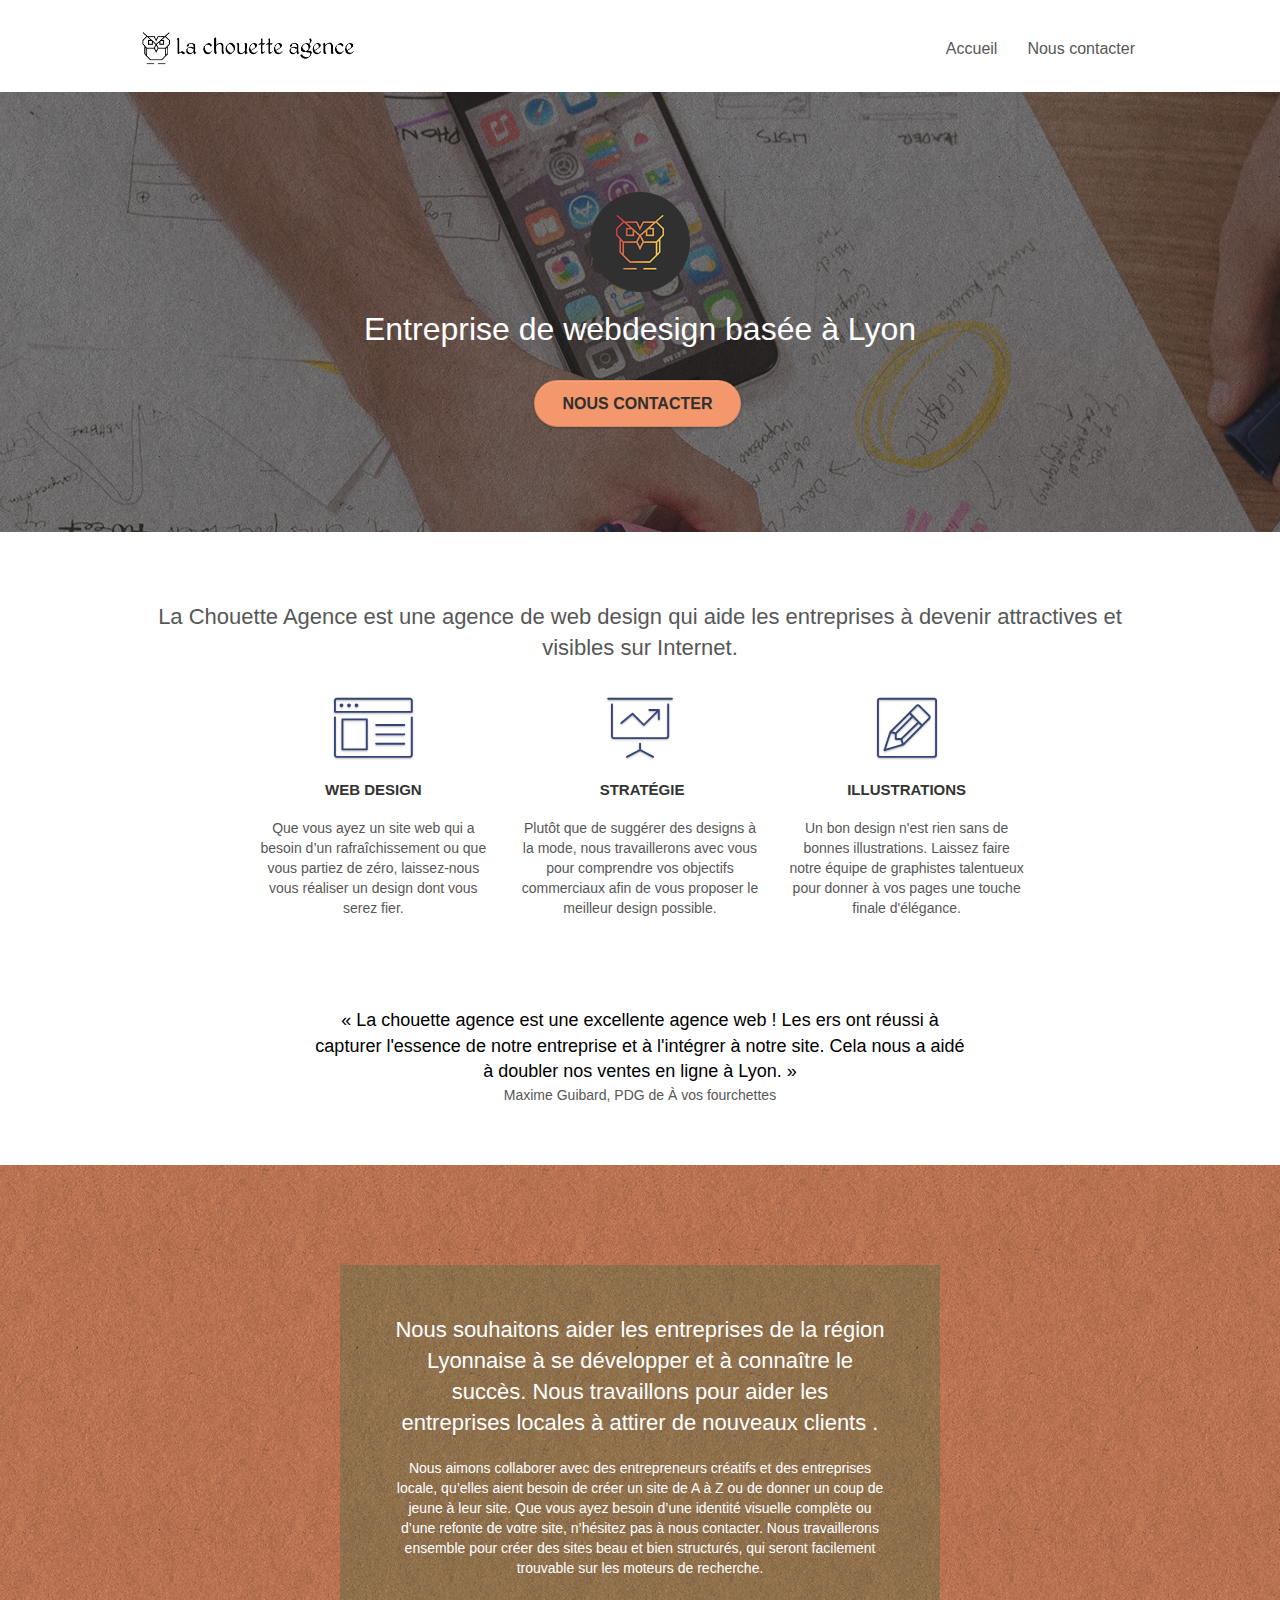
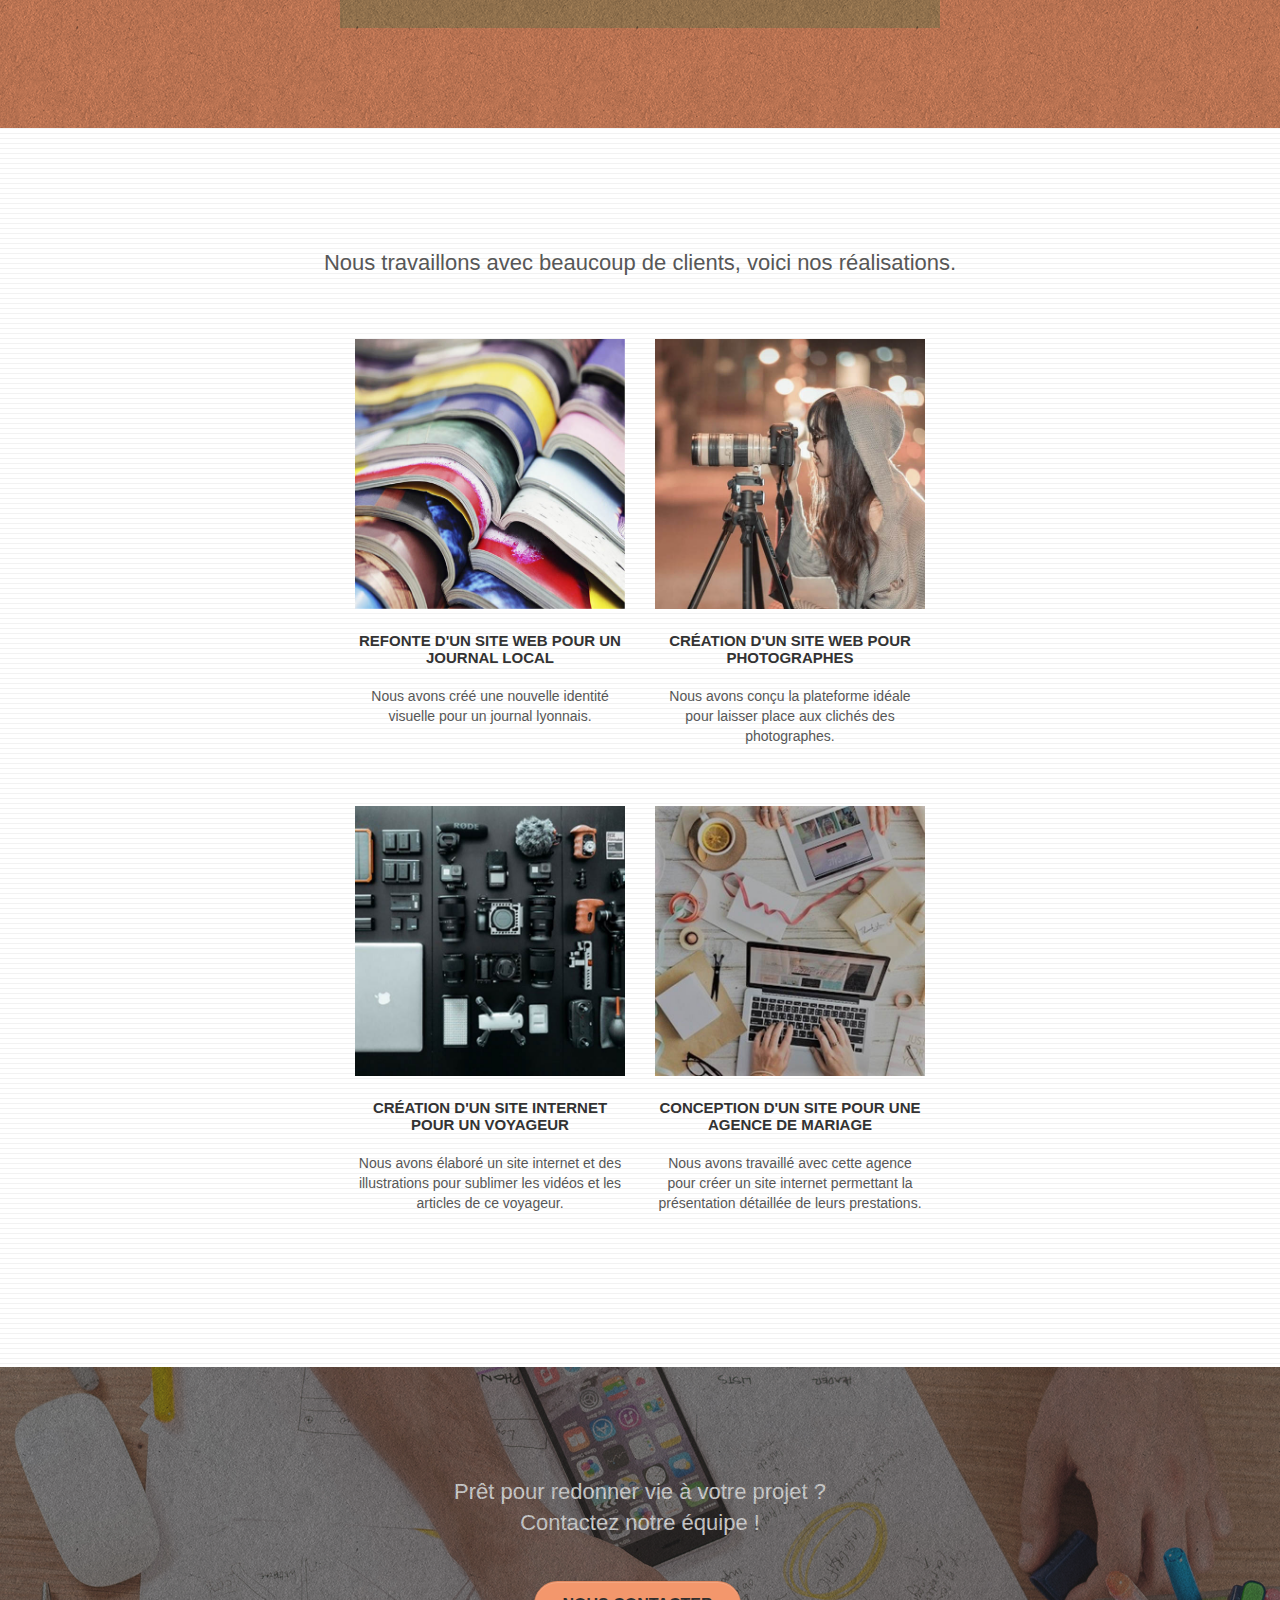
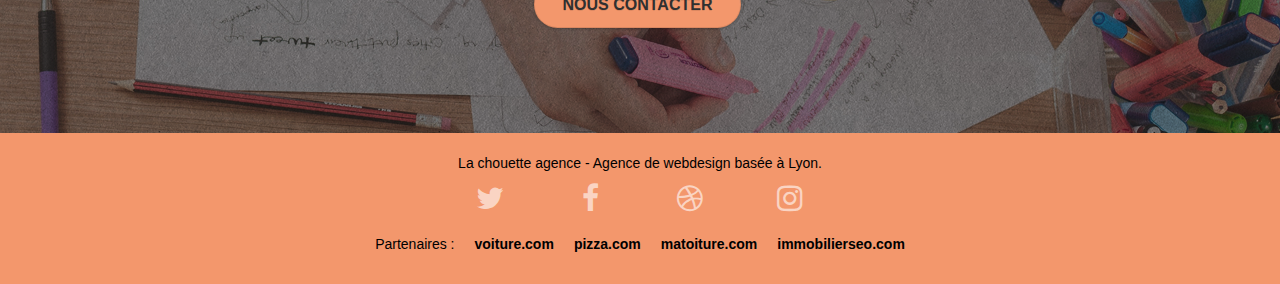
<file: index.html>
<!doctype html>
<html lang="fr">
<head>
    <meta charset="utf-8"/>
    <meta name="keywords" content="entreprise webdesign lyon, web design, agence webdesign lyon, site web, site internet"/>
	<meta name="description" content="La Chouette Agence est une agence de webdesign basée à Lyon, qui aide les entreprises à devenir attractives et visibles sur Internet.">
	<meta name="robots" content="index,follow"/>
    <meta name="viewport" content="width=device-width, initial-scale=1.0, viewport-fit=cover"/>
    <link rel="shortcut icon" type="image/png" href="favicon.jpg"/>
    
	<link rel="stylesheet" type="text/css" href="./css/bootstrap.css"/>
	<link rel="stylesheet" type="text/css" href="style.css"/>
	<link rel="stylesheet" type="text/css" href="./css/font-awesome.css"/>
	<link rel="stylesheet" type="text/css" href="./css/et-line.css"/>
	
    
	<script src="./js/jquery-2.1.0.js"></script>
	<script src="./js/bootstrap.js"></script>
	<script src="./js/blocs.js"></script>
	<script src="./js/jquery.touchSwipe.js" defer></script>
	<script src="./js/gmaps.js"></script>

    <title>Entreprise de WebDesign - La Chouette Agence</title>

    
<!-- Analytics -->
 
<!-- Analytics END -->
    
</head>
<body>
<!-- Principal conteneur -->
<div class="page-container">
    
<!-- bloc-0 -->
	<div class="bloc bgc-white l-bloc " id="bloc-0">
		<div class="container bloc-sm">

			<nav class="navbar row">
				<div class="navbar-header">
					<a class="navbar-brand" href="index.html"><img src="img/la-chouette-agence.png" alt="Logo de La Chouette Agence" height="40" /></a>
					<button id="nav-toggle" type="button" class="ui-navbar-toggle navbar-toggle" data-toggle="collapse" data-target=".navbar-1">
						<span class="sr-only">Toggle navigation</span><span class="icon-bar"></span><span class="icon-bar"></span><span class="icon-bar"></span>
					</button>
				</div>
				<div class="collapse navbar-collapse navbar-1 special-dropdown-nav">
					<ul class="site-navigation nav navbar-nav">
						<li>
							<a href="index.html">Accueil</a>
						</li>
						<li>
							<a href="contact.html">Nous contacter</a>
						</li>
					</ul>
				</div>
			</nav>
		</div>
	</div>
<!-- bloc-0 END -->

<!-- bloc-1-presentation -->
	<div class="bloc bgc-dark-slate-blue bg-banniere d-bloc bg-t-edge bloc-bg-texture texture-paper b-parallax" id="bloc-1-hero">
		<div class="container bloc-lg">
			<div class="row tight-width-whitespace">
				<div class="col-sm-12">
					<img src="img/logo.png" class="center-block image-resize-mode" width="100" alt="La Chouette Agence" />
					<h1 class="text-center hero-bloc-text tc-white ">
						Entreprise de webdesign basée à Lyon
					</h1>
					<div class="text-center">
						<a href="contact.html" class="btn btn-lg btn-clean btn-rd cta-hero btn-atomic-tangerine" id="cta-hero">Nous contacter</a>
					</div>
				</div>
			</div>
		</div>
	</div>
<!-- bloc-1-presentation END -->

<!-- bloc-2-services -->
	<div class="bloc bgc-white l-bloc" id="bloc-2-services">
		<div class="container bloc-md">
			<div class="row">
				<div class="col-sm-12 text-center">
					<h2>La Chouette Agence est une agence de web design qui aide les entreprises à devenir attractives et visibles sur Internet.</h2>
				</div>
			</div>
			<div class="row voffset-lg med-width-whitespace">
				<div class="col-sm-4">
					<div class="text-center">
						<span class="et-icon-browser sm-shadow icon-dark-slate-blue icons icon-lg"></span>
					</div>
					<h3 class="mg-md text-center">
						Web design
					</h3>
					<p class="text-center ">
						Que vous ayez un site web qui a besoin d&rsquo;un rafraîchissement ou que vous partiez de zéro, laissez-nous vous réaliser un design dont vous serez fier.
					</p>
				</div>
				<div class="col-sm-4">
					<div class="text-center">
						<span class="et-icon-presentation sm-shadow icon-dark-slate-blue icons icon-lg"></span>
					</div>
					<h3 class="mg-md text-center">
						&nbsp;Stratégie
					</h3>
					<p class="text-center ">
						Plutôt que de suggérer des designs à la mode, nous travaillerons avec vous pour comprendre vos objectifs commerciaux afin de vous proposer le meilleur design possible.<br>
					</p>
				</div>
				<div class="col-sm-4">
					<div class="text-center">
						<span class="et-icon-edit sm-shadow icon-dark-slate-blue icons icon-lg"></span>
					</div>
					<h3 class="mg-md text-center">
						Illustrations
					</h3>
					<p class="text-center ">
						Un bon design n'est rien sans de bonnes illustrations. Laissez faire notre équipe de graphistes talentueux pour donner à vos pages une touche finale d'élégance.
					</p>
				</div>
			</div>
			<div class="row voffset-lg voffset">
				<div class="col-xs-12 col-md-8 col-md-offset-2 text-center">
					<q>
						La chouette agence est une excellente agence web ! Les ers ont réussi à capturer l'essence de notre entreprise et à l'intégrer à notre site. Cela nous a aidé à doubler nos ventes en ligne à Lyon.
					</q>
					<p>Maxime Guibard, PDG de À vos fourchettes</p>
				</div>
			</div>
		</div>
	</div>
<!-- bloc-2-services END -->

<!-- bloc-3-what-i-do -->
	<div class="bloc tc-white bgc-atomic-tangerine bg-presentation d-bloc bloc-bg-texture texture-paper b-parallax" id="bloc-3-what-i-do">
		<div class="container bloc-lg">
			<div class="row tight-width-whitespace black-background">
				<div class="col-sm-12">
					<h2 class="mg-md text-center tc-white">
						Nous souhaitons aider les entreprises de la région Lyonnaise à se développer et à connaître le succès. Nous travaillons pour aider les entreprises locales à attirer de nouveaux clients .<br>
					</h2>
					<p class="text-center white">
						Nous aimons collaborer avec des entrepreneurs créatifs et des entreprises locale, qu’elles aient besoin de créer un site de A à Z ou de donner un coup de jeune à leur site. Que vous ayez besoin d’une identité visuelle complète ou d’une refonte de votre site, n’hésitez pas à nous contacter. Nous travaillerons ensemble pour créer des sites beau et bien structurés, qui seront facilement trouvable sur les moteurs de recherche.
					</p>
				</div>
			</div>
		</div>
	</div>
<!-- bloc-3-what-i-do END -->

<!-- bloc-4-portfolio -->
	<div class="bloc bgc-white bg-lines-h2-bg bg-repeat l-bloc" id="bloc-4-portfolio">
		<div class="container bloc-lg">
			<div class="row">
				<div class="col-sm-12 text-center">
					<h2>
						Nous travaillons avec beaucoup de clients, voici nos réalisations.
					</h2>
				</div>
			</div>
			<div class="row tight-width-whitespace portfolio-row">
				<div class="col-sm-6">
					<a href="#" data-lightbox="img/refonte-site-web-journal.jpg" data-gallery-id="gallery-1" data-caption="Refonte site web journal local" data-frame="snapshot-lb"><img src="img/refonte-site-web-journal.jpg" alt="Refonte site web journal local" class="img-responsive portfolio-thumb" /></a>
					<h3 class="mg-md text-center">
						Refonte d'un site web pour un journal local
					</h3>
					<p class="text-center">
						Nous avons créé une nouvelle identité visuelle pour un journal lyonnais.
					</p>
				</div>
				<div class="col-sm-6">
					<a href="#" data-lightbox="img/creation-site-web-photographes.jpg" data-gallery-id="gallery-1" data-caption="Création site web photographes" data-frame="snapshot-lb"><img src="img/creation-site-web-photographes.jpg" class="img-responsive portfolio-thumb" alt="Création site web photographes" /></a>
					<h3 class="mg-md text-center">
						Création d'un site web pour photographes
					</h3>
					<p class="text-center">
						Nous avons conçu la plateforme idéale pour laisser place aux clichés des photographes.
					</p>
				</div>
			</div>
			<div class="row tight-width-whitespace portfolio-row">
				<div class="col-sm-6">
					<a href="#" data-lightbox="img/creation-site-internet-voyageur.jpg" data-gallery-id="gallery-1" data-caption="Création site internet voyageur" data-frame="snapshot-lb"><img src="img/creation-site-internet-voyageur.jpg" class="img-responsive portfolio-thumb" alt="Création site internet voyageur"/></a>
					<h3 class="mg-md text-center">
						Création d'un site internet pour un voyageur
					</h3>
					<p class="text-center">
						Nous avons élaboré un site internet et des illustrations pour sublimer les vidéos et les articles de ce voyageur.
					</p>
				</div>
				<div class="col-sm-6">
					<a href="#" data-lightbox="img/conception-site-web-mariage.jpg" data-gallery-id="gallery-1" data-caption="Conception site mariage" data-frame="snapshot-lb"><img src="img/conception-site-web-mariage.jpg" class="img-responsive portfolio-thumb" alt="Conception site mariage" /></a>
					<h3 class="mg-md text-center">
						Conception d'un site pour une agence de mariage
					</h3>
					<p class="text-center">
						Nous avons travaillé avec cette agence pour créer un site internet permettant la présentation détaillée de leurs prestations.
					</p>
				</div>
			</div>
		</div>
	</div>
<!-- bloc-4-portfolio END -->

<!-- bloc-5-cta -->
	<div class="bloc bgc-dark-slate-blue bg-banniere d-bloc bloc-bg-texture texture-paper" id="bloc-5-cta">
		<div class="container bloc-lg">
			<div class="row">
				<h2 class="mg-md text-center tc-white">
					Prêt pour redonner vie à votre projet ?<br>Contactez notre équipe !
				</h2>
				<div class="col-sm-12 text-center">
					<a href="contact.html" class="btn btn-atomic-tangerine btn-clean btn-rd btn-lg cta-hero">Nous contacter</a>
				</div>
			</div>
		</div>
	</div>
<!-- bloc-5-cta END -->

<!-- ScrollToTop Button -->
<a class="bloc-button btn btn-d scrollToTop" onclick="scrollToTarget('1')"><span class="fa fa-chevron-up"></span></a>
<!-- ScrollToTop Button END-->

<!-- Footer - bloc-8 -->
	<div class="bloc bgc-atomic-tangerine d-bloc" id="bloc-8">
		<div class="container bloc-sm">
			<div class="row">
				<div class="col-sm-12">
					<p class="text-center black">
						La chouette agence - Agence de webdesign basée à Lyon.
					</p>
					<div class="row row-no-gutters social">
						<div class="col-sm-3">
							<div class="text-center">
								<a class="social" href="index.html"><span class="fa fa-twitter icon-md"></span></a>
							</div>
						</div>
						<div class="col-sm-3">
							<div class="text-center">
								<a class="social" href="index.html"><span class="fa fa-facebook icon-md"></span></a>
							</div>
						</div>
						<div class="col-sm-3">
							<div class="text-center">
								<a class="social" href="index.html"><span class="fa fa-dribbble icon-md"></span></a>
							</div>
						</div>
						<div class="col-sm-3">
							<div class="text-center">
								<a class="social" href="index.html"><span class="fa fa-instagram icon-md"></span></a>
							</div>
						</div>
					</div>
					
					<ul id="links-ctn">
						<li class="links black">Partenaires :</li>
						<li class="links"><a href="voiture.com">voiture.com</a></li>
						<li class="links"><a href="pizza.com">pizza.com</a></li>
						<li class="links"><a href="matoiture.com">matoiture.com</a></li>
						<li class="links"><a href="immobilierseo.com">immobilierseo.com</a></li>
					</ul>		
					
				</div>
			</div>
		</div>
	</div>
<!-- Footer - bloc-8 END -->

</div>
<!-- Principal conteneur END -->
    
</body>
</html>
</file>
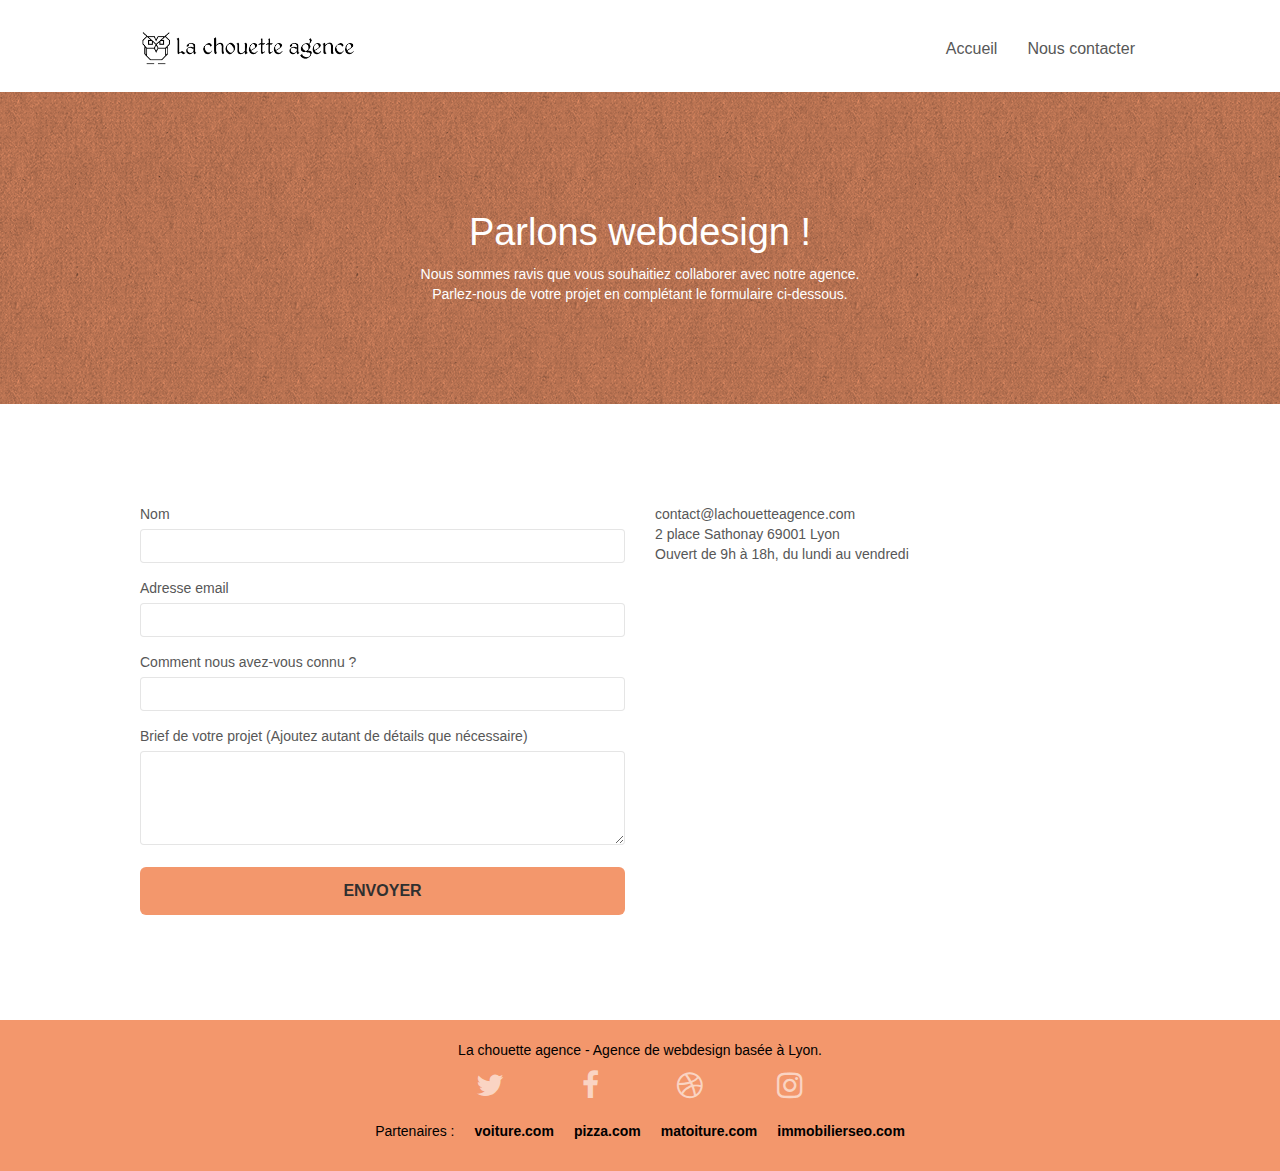
<file: contact.html>
<!doctype html>
<html lang="fr">
<head>
    <meta charset="utf-8"/>
    <meta name="keywords" content="nous contacter, entreprise webdesign lyon, web design, agence webdesign lyon, site web, site internet"/>
	<meta name="description" content="Contactez notre équipe ! La Chouette Agence est une agence de webdesign basée à Lyon, qui aide les entreprises à devenir attractives et visibles sur Internet. Prêt pour redonner vie à votre projet ?
	"/>
	<meta name="robots" content="index,follow"/>
    <meta name="viewport" content="width=device-width, initial-scale=1.0, viewport-fit=cover"/>
    <link rel="shortcut icon" type="image/png" href="favicon.jpg"/>
    
	<link rel="stylesheet" type="text/css" href="./css/bootstrap.css"/>
	<link rel="stylesheet" type="text/css" href="style.css"/>
	<link rel="stylesheet" type="text/css" href="./css/font-awesome.css"/>
	<link rel="stylesheet" type="text/css" href="./css/et-line.css"/>
	
    
	<script src="./js/jquery-2.1.0.js"></script>
	<script src="./js/bootstrap.js"></script>
	<script src="./js/blocs.js"></script>
	<script src="./js/jqBootstrapValidation.js"></script>
	<script src="./js/formHandler.js"></script>
    <title>Nous contacter - La Chouette Agence</title>

    
<!-- Analytics -->
 
<!-- Analytics END -->
    
</head>
<body>
<!-- Principal conteneur -->
<div class="page-container">

<!-- bloc-0 -->
<div class="bloc bgc-white l-bloc " id="bloc-0">
	<div class="container bloc-sm">

		<nav class="navbar row">
			<div class="navbar-header">
				<a class="navbar-brand" href="index.html"><img src="img/la-chouette-agence.png" alt="Logo de La Chouette Agence" height="40" /></a>
				<button id="nav-toggle" type="button" class="ui-navbar-toggle navbar-toggle" data-toggle="collapse" data-target=".navbar-1">
					<span class="sr-only">Toggle navigation</span><span class="icon-bar"></span><span class="icon-bar"></span><span class="icon-bar"></span>
				</button>
			</div>
			<div class="collapse navbar-collapse navbar-1 special-dropdown-nav">
				<ul class="site-navigation nav navbar-nav">
					<li>
						<a href="index.html">Accueil</a>
					</li>
					<li>
						<a href="contact.html">Nous contacter</a>
					</li>
				</ul>
			</div>
		</nav>
	</div>
</div>
<!-- bloc-0 END -->

<!-- bloc-6 -->
<div class="bloc bg-dots-bg bg-repeat bgc-atomic-tangerine d-bloc bloc-bg-texture texture-paper" id="bloc-6">
	<div class="container bloc-lg">
		<div class="row">
			<div class="col-sm-12">
				<h1 class="text-center hero-bloc-text tc-white">
					Parlons webdesign !
				</h1>
				<p class="text-center mg-lg tc-white tight-width-whitespace">
					Nous sommes ravis que vous souhaitiez collaborer avec notre agence.<br>
					Parlez-nous de votre projet en complétant le formulaire ci-dessous.
				</p>
			</div>
		</div>
	</div>
</div>
<!-- bloc-6 END -->

<!-- bloc-7 -->
<div class="bloc bgc-white l-bloc" id="bloc-7">
	<div class="container bloc-lg">
		<div class="row">
			<div class="col-sm-6">
				<form id="form_1">
					<div class="form-group">
						<label>
							Nom
						</label>
						<input id="name" class="form-control" required />
					</div>
					<div class="form-group">
						<label>
							Adresse email
						</label>
						<input id="email" class="form-control" type="email" required />
					</div>
					<div class="form-group">
						<label>
							Comment nous avez-vous connu ?
						</label>
						<input class="form-control" type="email" required id="input_504" />
					</div>
					<div class="form-group">
						<label>
							Brief de votre projet (Ajoutez autant de détails que nécessaire)<br>
						</label><textarea id="message" class="form-control" rows="4" cols="50" required></textarea>
					</div> 
					<button class="bloc-button btn btn-lg btn-block cta-hero btn-atomic-tangerine" type="submit">
						Envoyer
					</button>
				</form>
			</div>
			<div class="col-sm-6">
				<p>
					contact@lachouetteagence.com<br>2 place Sathonay 69001 Lyon<br>Ouvert de 9h à 18h, du lundi au vendredi<br>
				</p>
			</div>
		</div>
	</div>
</div>
<!-- bloc-7 END -->

<!-- ScrollToTop Button -->
<a class="bloc-button btn btn-d scrollToTop" onclick="scrollToTarget('1')"><span class="fa fa-chevron-up"></span></a>
<!-- ScrollToTop Button END-->


<!-- Footer - bloc-8 -->
<div class="bloc bgc-atomic-tangerine d-bloc" id="bloc-8">
	<div class="container bloc-sm">
		<div class="row">
			<div class="col-sm-12">
				<p class="text-center black">
					La chouette agence - Agence de webdesign basée à Lyon.
				</p>
				<div class="row row-no-gutters social">
					<div class="col-sm-3">
						<div class="text-center">
							<a class="social" href="index.html"><span class="fa fa-twitter icon-md"></span></a>
						</div>
					</div>
					<div class="col-sm-3">
						<div class="text-center">
							<a class="social" href="index.html"><span class="fa fa-facebook icon-md"></span></a>
						</div>
					</div>
					<div class="col-sm-3">
						<div class="text-center">
							<a class="social" href="index.html"><span class="fa fa-dribbble icon-md"></span></a>
						</div>
					</div>
					<div class="col-sm-3">
						<div class="text-center">
							<a class="social" href="index.html"><span class="fa fa-instagram icon-md"></span></a>
						</div>
					</div>
				</div>
				
				<ul id="links-ctn">
					<li class="links black">Partenaires :</li>
					<li class="links"><a href="voiture.com">voiture.com</a></li>
					<li class="links"><a href="pizza.com">pizza.com</a></li>
					<li class="links"><a href="matoiture.com">matoiture.com</a></li>
					<li class="links"><a href="immobilierseo.com">immobilierseo.com</a></li>
				</ul>		
				
			</div>
		</div>
	</div>
</div>
<!-- Footer - bloc-8 END -->

</div>
<!-- Principal conteneur END -->
    

</body>
</html>
</file>
<file: style.css>
tbody {
    margin: 0;
    padding: 0;
    background: #FFF;
    overflow-x: hidden;
    -webkit-font-smoothing: antialiased;
    -moz-osx-font-smoothing: grayscale;
}

a,
button {
    transition: all .3s ease-in-out;
    outline: none!important;
}

a:hover {
    text-decoration: none;
    cursor: pointer;
}

#page-loading-blocs-notifaction {
    position: fixed;
    top: 0;
    bottom: 0;
    width: 100%;
    z-index: 100000;
    background: #FFFFFF url("img/pageload-spinner.gif") no-repeat center center;
}

.bloc {
    width: 100%;
    clear: both;
    background: 50% 50% no-repeat;
    padding: 0;
    -webkit-background-size: cover;
    -moz-background-size: cover;
    -o-background-size: cover;
    background-size: cover;
    position: relative;
}

.bloc .container {
    padding-left: 0;
    padding-right: 0;
}

.bloc-lg {
    padding: 100px 50px;
}

.bloc-md {
    padding: 50px;
}

.bloc-sm {
    padding: 20px 50px;
}

.bg-center,
.bg-l-edge,
.bg-r-edge,
.bg-t-edge,
.bg-b-edge,
.bg-tl-edge,
.bg-bl-edge,
.bg-tr-edge,
.bg-br-edge,
.bg-repeat {
    -webkit-background-size: auto!important;
    -moz-background-size: auto!important;
    -o-background-size: auto!important;
    background-size: auto!important;
}

.bg-repeat {
    background: repeat;
}

.bg-t-edge {
    background: top no-repeat;
}

.bloc-bg-texture::before {
    content: "";
    background-size: 2px 2px;
    position: absolute;
    top: 0;
    bottom: 0;
    left: 0;
    right: 0;
}

.texture-paper::before {
    background: url("img/texture-paper.png");
    background-size: 280px 280px;
}

.b-parallax {
    background-attachment: fixed;
}

.d-bloc {
    color: rgba(255, 255, 255, .7);
}

.d-bloc button:hover {
    color: rgba(255, 255, 255, .9);
}

.d-bloc .icon-round,
.d-bloc .icon-square,
.d-bloc .icon-rounded,
.d-bloc .icon-semi-rounded-a,
.d-bloc .icon-semi-rounded-b {
    border-color: rgba(255, 255, 255, .9);
}

.d-bloc .divider-h span {
    border-color: rgba(255, 255, 255, .2);
}

.d-bloc .a-btn,
.d-bloc .navbar a,
.d-bloc .navbar-brand,
.d-bloc a .icon-sm,
.d-bloc a .icon-md,
.d-bloc a .icon-lg,
.d-bloc a .icon-xl,
.d-bloc h1 a,
.d-bloc h2 a,
.d-bloc h3 a,
.d-bloc h4 a,
.d-bloc h5 a,
.d-bloc h6 a,
.d-bloc p a {
    color: rgba(255, 255, 255, .6);
}

.d-bloc .a-btn:hover,
.d-bloc .navbar a:hover,
.d-bloc .navbar-brand:hover,
.d-bloc a:hover .icon-sm,
.d-bloc a:hover .icon-md,
.d-bloc a:hover .icon-lg,
.d-bloc a:hover .icon-xl,
.d-bloc h1 a:hover,
.d-bloc h2 a:hover,
.d-bloc h3 a:hover,
.d-bloc h4 a:hover,
.d-bloc h5 a:hover,
.d-bloc h6 a:hover,
.d-bloc p a:hover {
    color: rgba(255, 255, 255, 1);
}

.d-bloc .navbar-toggle .icon-bar {
    background: rgba(255, 255, 255, 1);
}

.d-bloc .btn-wire,
.d-bloc .btn-wire:hover {
    color: rgba(255, 255, 255, 1);
    border-color: rgba(255, 255, 255, 1);
}

.d-bloc .panel {
    color: rgba(0, 0, 0, .5);
}

.d-bloc .panel button:hover {
    color: rgba(0, 0, 0, .7);
}

.d-bloc .panel icon {
    border-color: rgba(0, 0, 0, .7);
}

.d-bloc .panel .divider-h span {
    border-color: rgba(0, 0, 0, .1);
}

.d-bloc .panel .a-btn {
    color: rgba(0, 0, 0, .6);
}

.d-bloc .panel .a-btn:hover {
    color: rgba(0, 0, 0, 1);
}

.d-bloc .panel .btn-wire,
.d-bloc .panel .btn-wire:hover {
    color: rgba(0, 0, 0, .7);
    border-color: rgba(0, 0, 0, .3);
}

.d-bloc .panel,
.l-bloc {
    color: rgba(0, 0, 0, .5);
}

.d-bloc .panel button:hover,
.l-bloc button:hover {
    color: rgba(0, 0, 0, .7);
}

.l-bloc .icon-round,
.l-bloc .icon-square,
.l-bloc .icon-rounded,
.l-bloc .icon-semi-rounded-a,
.l-bloc .icon-semi-rounded-b {
    border-color: rgba(0, 0, 0, .7);
}

.d-bloc .panel .divider-h span,
.l-bloc .divider-h span {
    border-color: rgba(0, 0, 0, .1);
}

.d-bloc .panel .a-btn,
.l-bloc .a-btn,
.l-bloc .navbar a,
.l-bloc .navbar-brand,
.l-bloc a .icon-sm,
.l-bloc a .icon-md,
.l-bloc a .icon-lg,
.l-bloc a .icon-xl,
.l-bloc h1 a,
.l-bloc h2 a,
.l-bloc h3 a,
.l-bloc h4 a,
.l-bloc h5 a,
.l-bloc h6 a,
.l-bloc p a {
    color: rgba(0, 0, 0, .6);
}

.d-bloc .panel .a-btn:hover,
.l-bloc .a-btn:hover,
.l-bloc .navbar a:hover,
.l-bloc .navbar-brand:hover,
.l-bloc a:hover .icon-sm,
.l-bloc a:hover .icon-md,
.l-bloc a:hover .icon-lg,
.l-bloc a:hover .icon-xl,
.l-bloc h1 a:hover,
.l-bloc h2 a:hover,
.l-bloc h3 a:hover,
.l-bloc h4 a:hover,
.l-bloc h5 a:hover,
.l-bloc h6 a:hover,
.l-bloc p a:hover {
    color: rgba(0, 0, 0, 1);
}

.l-bloc .navbar-toggle .icon-bar {
    color: rgba(0, 0, 0, .6);
}

.d-bloc .panel .btn-wire,
.d-bloc .panel .btn-wire:hover,
.l-bloc .btn-wire,
.l-bloc .btn-wire:hover {
    color: rgba(0, 0, 0, .7);
    border-color: rgba(0, 0, 0, .3);
}

.voffset {
    margin-top: 30px;
}

.voffset-lg {
    margin-top: 80px;
}

.row-no-gutters {
    margin-right: 0;
    margin-left: 0;
}

.row.row-no-gutters > [class^="col-"],
.row.row-no-gutters > [class*=" col-"] {
    padding-right: 0;
    padding-left: 0;
}

#bloc-1-hero h1 {
    font-size: 32px;
}

.navbar {
    margin-bottom: 0;
    z-index: 1;
}

.navbar-brand {
    height: auto;
    padding: 3px 15px;
    font-size: 25px;
    font-weight: normal;
    font-weight: 600;
    line-height: 44px;
}

.navbar-brand img {
    max-height: 200px;
    margin: 0 5px 0 0;
    display: inline;
}

.navbar-brand img[src$=svg] {
    min-width: 100px;
}

.nav-center .navbar-brand img {
    margin: 0;
}

.navbar .nav {
    padding-top: 2px;
    margin-right: -16px;
    float: right;
    z-index: 1;
}

.nav > li {
    float: left;
    margin-top: 4px;
    font-size: 16px;
}

.navbar-nav .open .dropdown-menu > li > a {
    text-align: inherit;
}

.nav > li a:hover,
.nav > li a:focus {
    background: transparent;
}

.navbar-toggle {
    margin: 10px 10px 0 0;
    border: 0px;
}

.navbar-toggle:hover {
    background: transparent!important;
}

.navbar-toggle .icon-bar {
    background-color: rgba(0, 0, 0, .5);
    width: 26px;
}

.nav-invert .navbar .nav {
    float: left;
}

.nav-invert .navbar-header,
.nav-invert .navbar-brand {
    float: right;
    position: relative;
    z-index: 2;
}

@media (min-width: 768px) {
    .site-navigation {
        position: absolute;
        top: 50%;
        right: 20px;
        transform: translate(0, -50%);
        -webkit-transform: translateY(-50%);
    }
    .nav > li .dropdown-menu a,
    .nav > li .dropdown-menu a:hover {
        color: #484848;
    }
    .nav-invert .site-navigation {
        left: 0;
        right: 0;
    }
    .nav-center {
        text-align: center;
    }
    .nav-center .navbar-header {
        width: 100%;
    }
    .nav-center .navbar-header,
    .nav-center .navbar-brand,
    .nav-center .nav > li {
        float: none;
        display: inline-block;
    }
    .nav-center .site-navigation {
        position: relative;
        width: 100%;
        right: 0;
        margin-right: 0px;
        margin-top: 20px;
    }
    .nav-center.mini-nav .navbar-toggle {
        float: none;
        margin: 10px auto 0;
    }
}

.nav > li > .dropdown a {
    background: none!important;
    display: block;
    padding: 14px 15px;
}

nav .caret {
    margin: 0 5px;
}

.dropdown-menu .dropdown-menu {
    top: -8px;
    left: 100%;
}

.dropdown-menu .dropmenu-flow-right {
    top: 100%;
    left: 0;
    margin-left: -1px;
    border-top-left-radius: 0;
    border-top-right-radius: 0;
}

.dropdown-menu .dropdown span {
    border: 4px solid black;
    border-top-color: transparent;
    border-right-color: transparent;
    border-bottom-color: transparent;
    margin: 6px -5px 0 0!important;
    float: right;
}

.mg-md {
    margin-top: 10px;
    margin-bottom: 20px;
}

.mg-lg {
    margin-top: 10px;
    margin-bottom: 40px;
}

.btn {
    margin: 0 5px 5px 0;
}

.btn.pull-right {
    margin: 0 0 5px 5px;
}

.btn-d,
.btn-d:hover,
.btn-d:focus {
    color: #FFF;
    background: rgba(0, 0, 0, .3);
}

button {
    outline: none!important;
}

.btn-rd {
    border-radius: 40px;
}

.btn-clean {
    border: 1px solid rgba(0, 0, 0, .08);
    border-bottom-color: rgba(0, 0, 0, .1);
    text-shadow: 0 1px 0 rgba(0, 0, 1, .1);
    box-shadow: 0 1px 3px rgba(0, 0, 1, .25), inset 0 1px 0 0 rgba(255, 255, 255, .15);
}

.icon-md {
    font-size: 30px!important;
}

.icon-lg {
    font-size: 60px!important;
}

.sm-shadow {
    text-shadow: 0 1px 2px rgba(0, 0, 0, .3);
}

.panel-sq,
.panel-sq .panel-heading,
.panel-sq .panel-footer {
    border-radius: 0;
}

.panel-rd {
    border-radius: 30px;
}

.panel-rd .panel-heading {
    border-radius: 29px 29px 0 0;
}

.panel-rd .panel-footer {
    border-radius: 0 0 29px 29px;
}

.form-control {
    border-color: rgba(0, 0, 0, .1);
    box-shadow: none;
}

.scrollToTop {
    width: 40px;
    height: 40px;
    position: fixed;
    bottom: 20px;
    right: 20px;
    opacity: 0;
    z-index: 500;
    transition: all .3s ease-in-out;
}

.scrollToTop span {
    margin-top: 6px;
}

.showScrollTop {
    font-size: 14px;
    opacity: 1;
}

a[data-lightbox] {
    position: relative;
    display: block;
    text-align: center;
}

a[data-lightbox]:hover::before {
    content: "+";
    font-family: "HelveticaNeue-Light", "Helvetica Neue Light", "Helvetica Neue", Helvetica, Arial;
    font-size: 32px;
    width: 50px;
    height: 50px;
    margin-left: -25px;
    border-radius: 50%;
    background: rgba(0, 0, 0, .6);
    color: #FFF;
    font-weight: 100;
    z-index: 1;
    position: absolute;
    top: 50%;
    transform: translateY(-50%);
    -webkit-transform: translateY(-50%);
}

a[data-lightbox]:hover img {
    opacity: 0.6;
    -webkit-animation-fill-mode: none;
    animation-fill-mode: none;
}

#lightbox-modal {
    display: flex;
    align-items: center;
}

#lightbox-modal .modal-dialog {
    width: 90%;
    max-width: 900px;
    margin: 0 auto 0;
}

#lightbox-modal .modal-dialog img {
    max-height: 90vh;
    margin: 0 auto;
}

.lightbox-caption {
    padding: 20px;
    color: #FFF;
    background: rgba(0, 0, 0, .5);
    position: absolute;
    left: 15px;
    right: 15px;
    bottom: 5px;
}

.close-lightbox {
    color: #FFF;
    font-size: 30px;
    position: absolute;
    top: 20px;
    right: 20px;
    z-index: 20;
    background: rgba(0, 0, 0, .5);
    border: none;
    line-height: 30px;
    padding: 0 9px 5px;
    opacity: 0.3;
}

.close-lightbox:hover,
.next-lightbox:hover,
.prev-lightbox:hover {
    opacity: 1.0;
    color: #FFF;
}

.next-lightbox,
.prev-lightbox {
    font-size: 20px;
    color: rgba(255, 255, 255, .9);
    background: rgba(0, 0, 0, .5);
    transition: all .2s ease-in-out;
    position: absolute;
    top: 45%;
    z-index: 1;
    opacity: 0.4;
}

.next-lightbox {
    padding: 6px 8px 1px 13px;
    right: 25px;
}

.prev-lightbox {
    padding: 6px 13px 1px 10px;
    left: 25px;
}

.snapshot-lb .modal-body {
    padding-bottom: 45px;
}

.snapshot-lb .lightbox-caption {
    padding: 0;
    color: rgba(0, 0, 0, .5);
    background: none;
}

h1,
h2,
h3,
h4,
h5,
h6,
p,
label,
.btn,
a {
    font-family: "helvetica";
    font-weight: 400;
    color: #575757!important;
}

.container {
    max-width: 1000px;
}

.hero-bloc-text {
    font-size: 38px;
}

.hero-bloc-text-sub {
    font-size: 36px;
}

.statement-bloc-text {
    line-height: 26px;
    font-style: italic;
    font-size: 20px;
    text-align: center;
    font-weight: lighter;
    max-width: 520px;
    margin: auto auto auto auto;
}

p {
    font-size: 14px;
}

q {
    font-size: 18px;
    color: #000000;
}

.tight-width-whitespace {
    max-width: 600px;
    margin: auto auto auto auto;
}

.h1 {
    font-size: 20px;
    font-family: "Open Sans";
}

.cta-hero {
    margin-top: 22px;
    color: #FFFFFF!important;
    text-transform: uppercase;
    padding: 12px 28px 12px 28px;
    font-size: 16px;
    font-weight: 700;
}

.social {
    max-width: 400px;
    margin: auto auto auto auto;
}

h2 {
    font-size: 22px;
    line-height: 1.4em;
}

h3 {
    font-size: 15px;
    text-transform: uppercase;
    font-weight: 700;
    color: #333333!important;
}

.med-width-whitespace {
    max-width: 800px;
    margin: auto auto auto auto;
    box-shadow: 0px 0px 0px #000000;
}

h1 {
    color: #333333!important;
}

h4 {
    color: #333333!important;
}

.icons {
    margin-bottom: 14px;
    margin-top: 24px;
}

.white {
    color: #FFFFFF!important;
}

.grey {
    color: #303030;
}

.black {
    color: black!important;;
}

.portfolio-thumb {
    margin-bottom: 24px;
}

.portfolio-row {
    margin-bottom: 44px;
    margin-top: 50px;
}

.avatar {
    box-shadow: 0px 4px 9px rgba(0, 0, 0, 0.3);
}

.black-background {
    background-color: rgba(165, 147, 99, 0.7);
    padding: 40px 40px 40px 40px;
}

.bold-link {
    font-weight: 900;
    text-decoration: underline!important;
}

.bgc-white {
    background-color: #FFFFFF;
}

.bgc-dark-slate-blue {
    background-color: #364577;
}

.bgc-atomic-tangerine {
    background-color: #F3976C;
}

.tc-white {
    color: #FFFFFF!important;
}

.btn-atomic-tangerine {
    background: #F3976C;
    color: #303030!important;
}

.btn-atomic-tangerine:hover {
    background: #c27956!important;
    color: #FFFFFF!important;
}

.ltc-white {
    color: #FFFFFF!important;
}

.ltc-white:hover {
    color: #cccccc!important;
}

.ltc-atomic-tangerine {
    color: #F3976C!important;
}

.ltc-atomic-tangerine:hover {
    color: #c27956!important;
}

.icon-dark-slate-blue {
    color: #364577!important;
    border-color: #364577!important;
}

.bg-dots-bg {
    background-image: url("img/dots-bg.png");
}

.bg-lines-h2-bg {
    background-image: url("img/lines-h2-bg.png");
}

.bg-banniere {
    background-image: url("img/la-chouette-agence-banniere.jpg");
}

.bg-presentation {
    background-image: url("img/image-de-presentation.jpg");
}

#links-ctn{
    margin: 20px 0 0px 0;
    padding: 0 0 0 0;
    display: flex;
    justify-content: center;
    width: 100%;
    flex-wrap: wrap;

}

.links {
    margin: 0 10px 10px 10px;
    list-style-type: none;
}

.links a{
    color: #000000!important;
    font-weight: 600;
}

@media (max-width: 1024px) {
    .bloc {
        padding-left: 0;
        padding-right: 0;
    }
    .bloc.full-width-bloc,
    .bloc-tile-2.full-width-bloc .container,
    .bloc-tile-3.full-width-bloc .container,
    .bloc-tile-4.full-width-bloc .container {
        padding-left: 0;
        padding-right: 0;
    }
}

@media (max-width: 992px) and (min-width: 768px) {
    .navbar .nav {
        max-width: 80%
    }
    .nav-center.navbar .nav {
        max-width: 100%
    }
}

@media only screen and (min-width: 768px) and (max-width: 1024px) and (orientation: landscape) {
    .b-parallax {
        background-attachment: scroll;
    }
}

@media only screen and (min-width: 1024px) and (max-width: 1366px) and (-webkit-min-device-pixel-ratio: 1.5) {
    .b-parallax {
        background-attachment: scroll;
    }
}

@media (max-width: 991px) {
    .container {
        width: 100%;
    }
    .b-parallax {
        background-attachment: scroll;
    }
    .page-container,
    #hero-bloc {
        overflow-x: hidden;
        position: relative;
    }
    .bloc {
        padding-left: 30px;
        padding-right: 30px;
    }
    .bloc-group,
    .bloc-group .bloc {
        display: block;
        width: 100%;
    }
    .bloc-fill-screen .fill-bloc-top-edge,
    .bloc-fill-screen .fill-bloc-bottom-edge {
        padding: 0 20px;
    }
}

@media (max-width: 767px) {
    .page-container {
        overflow-x: hidden;
        position: relative;
    }
    h1,
    h2,
    h3,
    h4,
    h5,
    h6,
    p,
    #disqus_thread {
        padding-left: 10px!important;
        padding-right: 10px!important;
    }
    .b-parallax {
        background-attachment: scroll;
    }
    .navbar .nav {
        padding-top: 0;
        border-top: 1px solid rgba(0, 0, 0, .2);
        float: none!important;
    }
    .navbar.row {
        margin-left: 0;
        margin-right: 0;
    }
    .site-navigation {
        position: inherit;
        transform: none;
        -webkit-transform: none;
        -ms-transform: none;
    }
    .nav > li {
        margin-top: 0;
        border-bottom: 1px solid rgba(0, 0, 0, .1);
        background: rgba(0, 0, 0, .05);
        text-align: left;
        padding-left: 15px;
        width: 100%;
    }
    .nav > li:hover {
        background: rgba(0, 0, 0, .08);
    }
    .dropdown .dropdown a .caret {
        float: none;
        margin: 5px 0 0 10px!important;
        border: 4px solid black;
        border-bottom-color: transparent;
        border-right-color: transparent;
        border-left-color: transparent;
    }
    #hero-bloc .navbar .nav {
        background: rgba(0, 0, 0, .8);
    }
    #hero-bloc .navbar .nav a {
        color: rgba(255, 255, 255, .6);
    }
    .hero {
        padding: 50px 0;
    }
    .hero-nav {
        left: -1px;
        right: -1px;
    }
    .navbar-collapse {
        padding: 0;
        overflow-x: hidden;
        -webkit-box-shadow: none;
        box-shadow: none;
    }
    .navbar-brand img {
        max-height: 40px;
        width: auto;
    }
    .nav-invert .navbar-header {
        float: none;
        width: 100%;
    }
    .nav-invert .navbar-toggle {
        float: left;
        margin-left: 10px;
    }
    .bloc {
        padding-left: 0;
        padding-right: 0;
    }
    .bloc-xxl,
    .bloc-xl,
    .bloc-lg {
        padding: 40px 0;
    }
    .bloc-sm,
    .bloc-md {
        padding-left: 0;
        padding-right: 0;
    }
    .bloc-tile-2 .container,
    .bloc-tile-3 .container,
    .bloc-tile-4 .container,
    .bloc-fill-screen .fill-bloc-top-edge,
    .bloc-fill-screen .fill-bloc-bottom-edge {
        padding-left: 0;
        padding-right: 0;
    }
    .a-block {
        padding: 0 10px;
    }
    .btn-dwn {
        display: none;
    }
    .voffset {
        margin-top: 5px;
    }
    .voffset-md {
        margin-top: 20px;
    }
    .voffset-lg {
        margin-top: 30px;
    }
    form {
        padding: 5px;
    }
    .close-lightbox {
        display: inline-block;
    }
    .blocsapp-device-iphone5 {
        background-size: 216px 425px;
        padding-top: 60px;
        width: 216px;
        height: 425px;
    }
    .blocsapp-device-iphone5 img {
        width: 180px;
        height: 320px;
    }
}

@media (max-width: 400px) {
    .bloc {
        padding-left: 0;
        padding-right: 0;
    }
}

@media (max-width: 767px) {
    .bloc-mob-center-text {
        text-align: center;
    }
}
</file>
<file: css/et-line.css>
@font-face {
    font-family: et-line;
    src: url(../fonts/et-line.eot);
    src: url(../fonts/et-line.eot?#iefix) format('embedded-opentype'), url(../fonts/et-line.woff) format('woff'), url(../fonts/et-line.ttf) format('truetype'), url(../fonts/et-line.svg#et-line) format('svg');
    font-weight: 400;
    font-style: normal
}

.et-icon-adjustments,
.et-icon-alarmclock,
.et-icon-anchor,
.et-icon-aperture,
.et-icon-attachment,
.et-icon-bargraph,
.et-icon-basket,
.et-icon-beaker,
.et-icon-bike,
.et-icon-book-open,
.et-icon-briefcase,
.et-icon-browser,
.et-icon-calendar,
.et-icon-camera,
.et-icon-caution,
.et-icon-chat,
.et-icon-circle-compass,
.et-icon-clipboard,
.et-icon-clock,
.et-icon-cloud,
.et-icon-compass,
.et-icon-desktop,
.et-icon-dial,
.et-icon-document,
.et-icon-documents,
.et-icon-download,
.et-icon-dribbble,
.et-icon-edit,
.et-icon-envelope,
.et-icon-expand,
.et-icon-facebook,
.et-icon-flag,
.et-icon-focus,
.et-icon-gears,
.et-icon-genius,
.et-icon-gift,
.et-icon-global,
.et-icon-globe,
.et-icon-googleplus,
.et-icon-grid,
.et-icon-happy,
.et-icon-hazardous,
.et-icon-heart,
.et-icon-hotairballoon,
.et-icon-hourglass,
.et-icon-key,
.et-icon-laptop,
.et-icon-layers,
.et-icon-lifesaver,
.et-icon-lightbulb,
.et-icon-linegraph,
.et-icon-linkedin,
.et-icon-lock,
.et-icon-magnifying-glass,
.et-icon-map,
.et-icon-map-pin,
.et-icon-megaphone,
.et-icon-mic,
.et-icon-mobile,
.et-icon-newspaper,
.et-icon-notebook,
.et-icon-paintbrush,
.et-icon-paperclip,
.et-icon-pencil,
.et-icon-phone,
.et-icon-picture,
.et-icon-pictures,
.et-icon-piechart,
.et-icon-presentation,
.et-icon-pricetags,
.et-icon-printer,
.et-icon-profile-female,
.et-icon-profile-male,
.et-icon-puzzle,
.et-icon-quote,
.et-icon-recycle,
.et-icon-refresh,
.et-icon-ribbon,
.et-icon-rss,
.et-icon-sad,
.et-icon-scissors,
.et-icon-scope,
.et-icon-search,
.et-icon-shield,
.et-icon-speedometer,
.et-icon-strategy,
.et-icon-streetsign,
.et-icon-tablet,
.et-icon-target,
.et-icon-telescope,
.et-icon-toolbox,
.et-icon-tools,
.et-icon-tools-2,
.et-icon-trophy,
.et-icon-tumblr,
.et-icon-twitter,
.et-icon-upload,
.et-icon-video,
.et-icon-wallet,
.et-icon-wine {
    font-family: et-line;
    font-style: normal;
    font-weight: 400;
    font-variant: normal;
    text-transform: none;
    line-height: 1;
    -webkit-font-smoothing: antialiased;
    -moz-osx-font-smoothing: grayscale;
    display: inline-block
}

.et-icon-mobile:before {
    content: "\e000"
}

.et-icon-laptop:before {
    content: "\e001"
}

.et-icon-desktop:before {
    content: "\e002"
}

.et-icon-tablet:before {
    content: "\e003"
}

.et-icon-phone:before {
    content: "\e004"
}

.et-icon-document:before {
    content: "\e005"
}

.et-icon-documents:before {
    content: "\e006"
}

.et-icon-search:before {
    content: "\e007"
}

.et-icon-clipboard:before {
    content: "\e008"
}

.et-icon-newspaper:before {
    content: "\e009"
}

.et-icon-notebook:before {
    content: "\e00a"
}

.et-icon-book-open:before {
    content: "\e00b"
}

.et-icon-browser:before {
    content: "\e00c"
}

.et-icon-calendar:before {
    content: "\e00d"
}

.et-icon-presentation:before {
    content: "\e00e"
}

.et-icon-picture:before {
    content: "\e00f"
}

.et-icon-pictures:before {
    content: "\e010"
}

.et-icon-video:before {
    content: "\e011"
}

.et-icon-camera:before {
    content: "\e012"
}

.et-icon-printer:before {
    content: "\e013"
}

.et-icon-toolbox:before {
    content: "\e014"
}

.et-icon-briefcase:before {
    content: "\e015"
}

.et-icon-wallet:before {
    content: "\e016"
}

.et-icon-gift:before {
    content: "\e017"
}

.et-icon-bargraph:before {
    content: "\e018"
}

.et-icon-grid:before {
    content: "\e019"
}

.et-icon-expand:before {
    content: "\e01a"
}

.et-icon-focus:before {
    content: "\e01b"
}

.et-icon-edit:before {
    content: "\e01c"
}

.et-icon-adjustments:before {
    content: "\e01d"
}

.et-icon-ribbon:before {
    content: "\e01e"
}

.et-icon-hourglass:before {
    content: "\e01f"
}

.et-icon-lock:before {
    content: "\e020"
}

.et-icon-megaphone:before {
    content: "\e021"
}

.et-icon-shield:before {
    content: "\e022"
}

.et-icon-trophy:before {
    content: "\e023"
}

.et-icon-flag:before {
    content: "\e024"
}

.et-icon-map:before {
    content: "\e025"
}

.et-icon-puzzle:before {
    content: "\e026"
}

.et-icon-basket:before {
    content: "\e027"
}

.et-icon-envelope:before {
    content: "\e028"
}

.et-icon-streetsign:before {
    content: "\e029"
}

.et-icon-telescope:before {
    content: "\e02a"
}

.et-icon-gears:before {
    content: "\e02b"
}

.et-icon-key:before {
    content: "\e02c"
}

.et-icon-paperclip:before {
    content: "\e02d"
}

.et-icon-attachment:before {
    content: "\e02e"
}

.et-icon-pricetags:before {
    content: "\e02f"
}

.et-icon-lightbulb:before {
    content: "\e030"
}

.et-icon-layers:before {
    content: "\e031"
}

.et-icon-pencil:before {
    content: "\e032"
}

.et-icon-tools:before {
    content: "\e033"
}

.et-icon-tools-2:before {
    content: "\e034"
}

.et-icon-scissors:before {
    content: "\e035"
}

.et-icon-paintbrush:before {
    content: "\e036"
}

.et-icon-magnifying-glass:before {
    content: "\e037"
}

.et-icon-circle-compass:before {
    content: "\e038"
}

.et-icon-linegraph:before {
    content: "\e039"
}

.et-icon-mic:before {
    content: "\e03a"
}

.et-icon-strategy:before {
    content: "\e03b"
}

.et-icon-beaker:before {
    content: "\e03c"
}

.et-icon-caution:before {
    content: "\e03d"
}

.et-icon-recycle:before {
    content: "\e03e"
}

.et-icon-anchor:before {
    content: "\e03f"
}

.et-icon-profile-male:before {
    content: "\e040"
}

.et-icon-profile-female:before {
    content: "\e041"
}

.et-icon-bike:before {
    content: "\e042"
}

.et-icon-wine:before {
    content: "\e043"
}

.et-icon-hotairballoon:before {
    content: "\e044"
}

.et-icon-globe:before {
    content: "\e045"
}

.et-icon-genius:before {
    content: "\e046"
}

.et-icon-map-pin:before {
    content: "\e047"
}

.et-icon-dial:before {
    content: "\e048"
}

.et-icon-chat:before {
    content: "\e049"
}

.et-icon-heart:before {
    content: "\e04a"
}

.et-icon-cloud:before {
    content: "\e04b"
}

.et-icon-upload:before {
    content: "\e04c"
}

.et-icon-download:before {
    content: "\e04d"
}

.et-icon-target:before {
    content: "\e04e"
}

.et-icon-hazardous:before {
    content: "\e04f"
}

.et-icon-piechart:before {
    content: "\e050"
}

.et-icon-speedometer:before {
    content: "\e051"
}

.et-icon-global:before {
    content: "\e052"
}

.et-icon-compass:before {
    content: "\e053"
}

.et-icon-lifesaver:before {
    content: "\e054"
}

.et-icon-clock:before {
    content: "\e055"
}

.et-icon-aperture:before {
    content: "\e056"
}

.et-icon-quote:before {
    content: "\e057"
}

.et-icon-scope:before {
    content: "\e058"
}

.et-icon-alarmclock:before {
    content: "\e059"
}

.et-icon-refresh:before {
    content: "\e05a"
}

.et-icon-happy:before {
    content: "\e05b"
}

.et-icon-sad:before {
    content: "\e05c"
}

.et-icon-facebook:before {
    content: "\e05d"
}

.et-icon-twitter:before {
    content: "\e05e"
}

.et-icon-googleplus:before {
    content: "\e05f"
}

.et-icon-rss:before {
    content: "\e060"
}

.et-icon-tumblr:before {
    content: "\e061"
}

.et-icon-linkedin:before {
    content: "\e062"
}

.et-icon-dribbble:before {
    content: "\e063"
}
</file>
